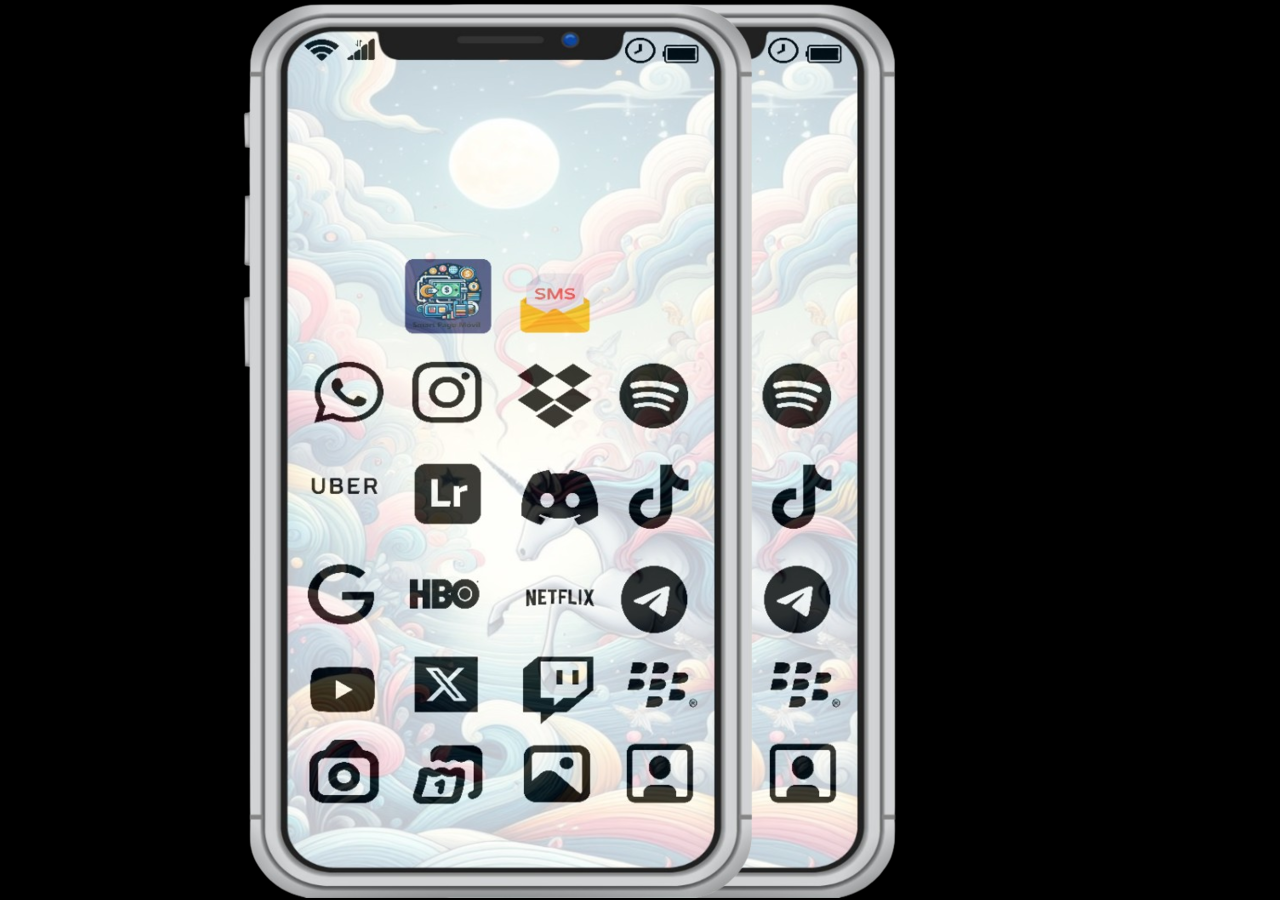
<file: Index.html>
<!DOCTYPE html>
<html>
<head>
    <meta charset = "utf-8">
    <meta http-equiv="X-UA-Compatible"content="IE=edge">
    <meta name = "viewport" content = "width=device-width,initial-scale=1.0">
    <title>Sistema Smart Pago Móvil</title>
    <link rel="icon" type="png" href="IMAGENES/APP1.png">
    <link rel="stylesheet" href="CSS/styles1.css">
</head>
<body>
  <section>
      <img src="IMAGENES/Telefono con fondo.png" alt="Celular" usemap="#home">
      <map name="home">
        <area shape="poly" coords="222,254,312,254,312,332,222,332" href="login.html" alt="Aplicación de pago móvil">
        <area shape="poly" coords="409,331,341,331,339,286,360,266,409,266" href="SMS.html" alt="Mensajeria de texto">
      </map>
  </section>
</body>
</html>
</file>
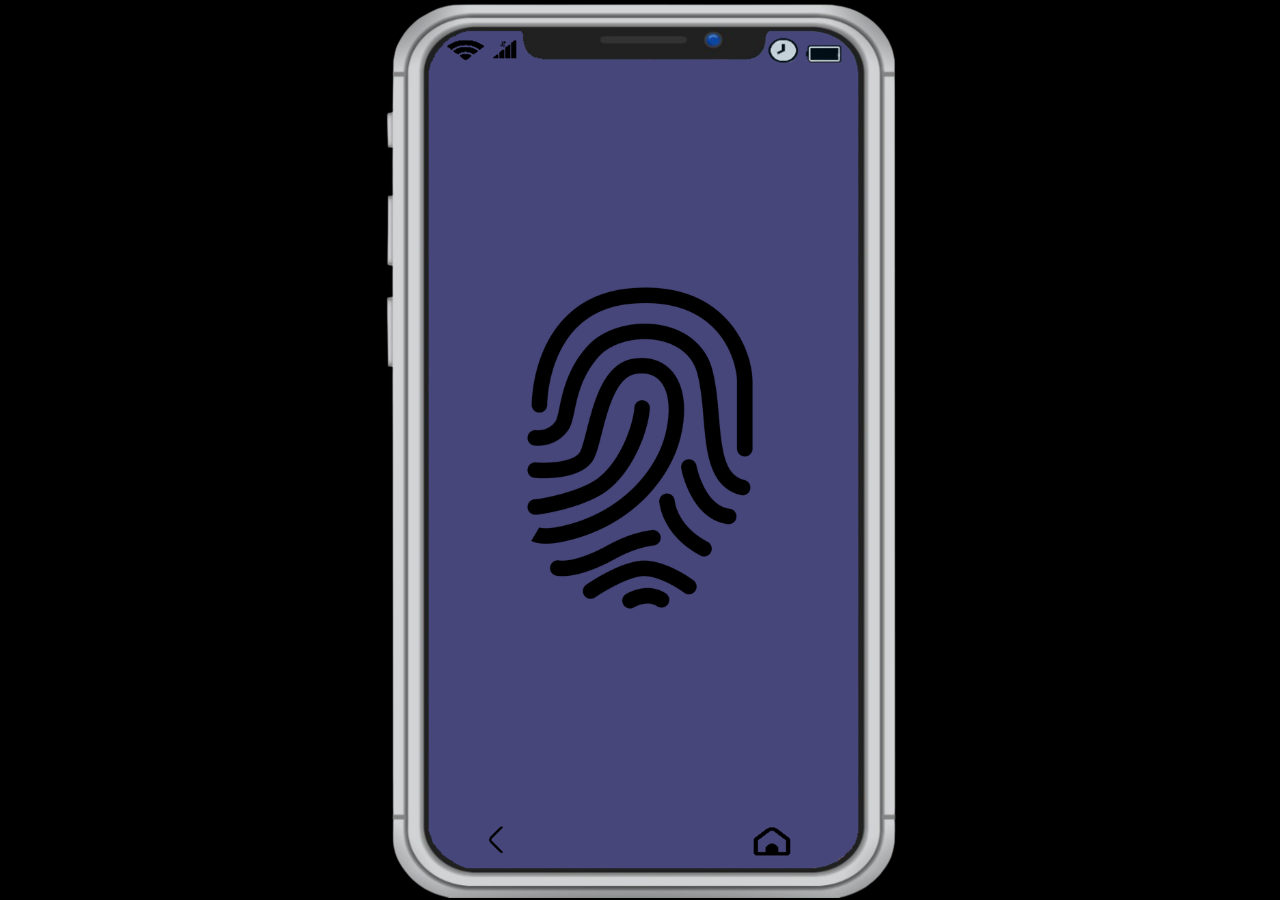
<file: biometrica.html>
<!DOCTYPE html>
<html lang="en">
<head>
    <meta charset="UTF-8">
    <meta name="viewport" content="width=device-width, initial-scale=1.0">
    <link rel="stylesheet" href="CSS/styles.css">
    <title>Escanear QR</title>
</head>
<body>
    <section>
       <a href="qrescaneado.html"> 
        <img src="IMAGENES/huelladigital.png" class="huella">
       </a>
    </section>
</body>
</html>
</file>
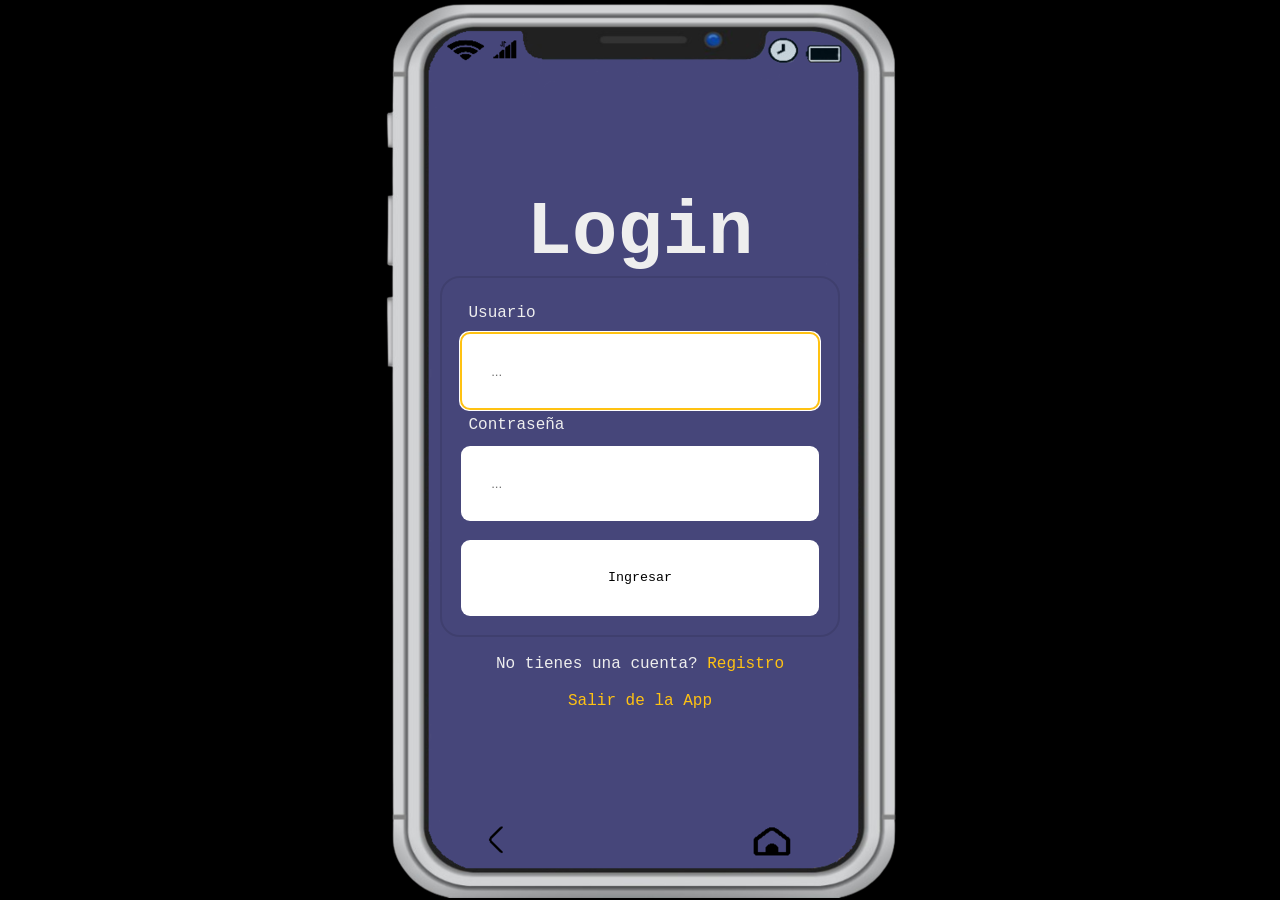
<file: comprobante.html>
<!DOCTYPE html>
<html lang="en">
<head>
    <meta charset="UTF-8">
    <meta name="viewport" content="width=device-width, initial-scale=1.0">
    <link rel="stylesheet" href="CSS/styles.css">
    <title>Comprobante</title>
</head>
<body>
    <section>
        <br>
        <p><a href="indexhome.html">Volver a Home</a></p> 
        <br>
        
        <button id="logout">Logout</button>
    </section>
    <script src="JAVASCRIPT/indexhome.js"></script>
</body>
</html>
</file>
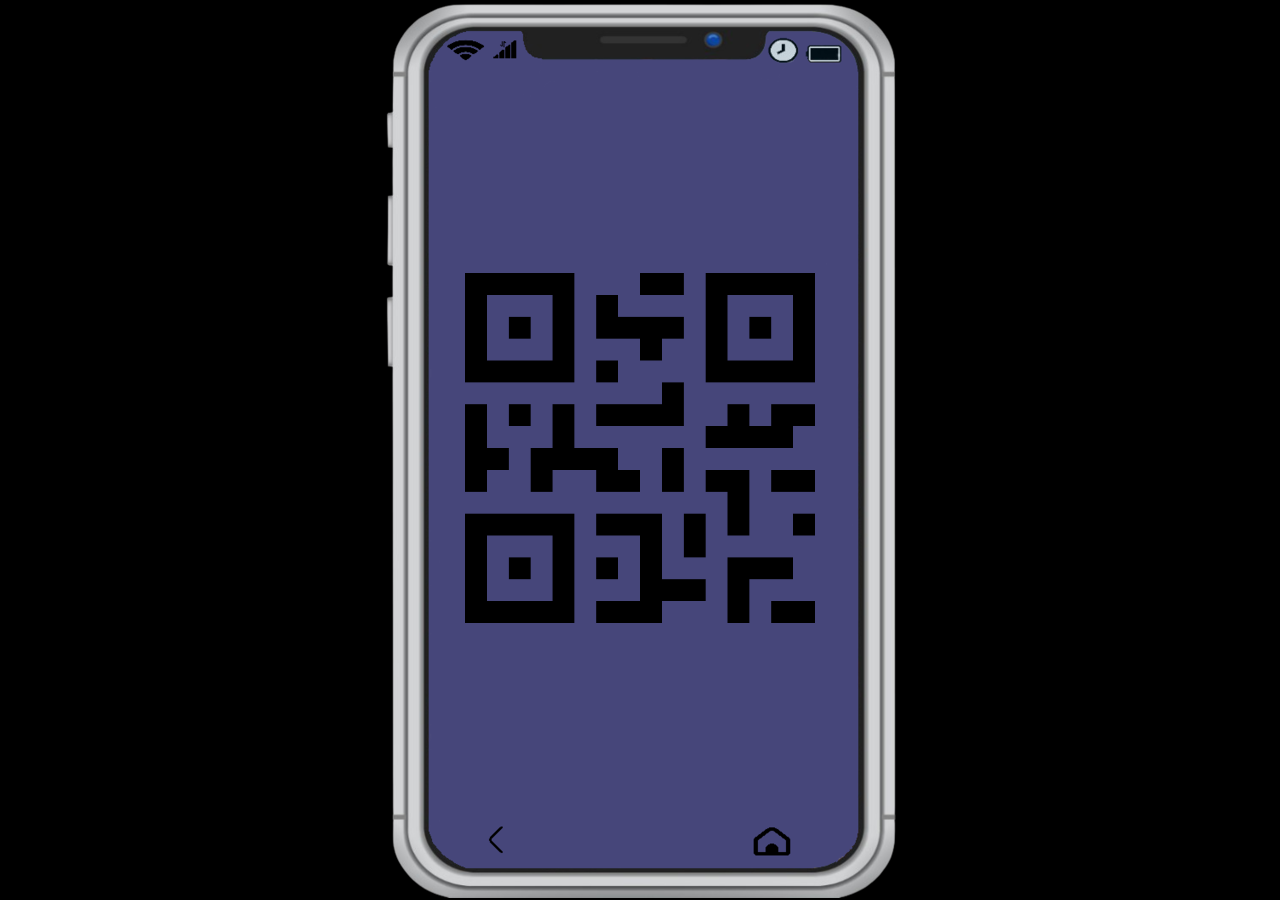
<file: escanearqr.html>
<!DOCTYPE html>
<html lang="en">
<head>
    <meta charset="UTF-8">
    <meta name="viewport" content="width=device-width, initial-scale=1.0">
    <link rel="stylesheet" href="CSS/styles.css">
    <title>Escanear QR</title>
</head>
<body>
    <section>
       <a href="qrescaneado.html"> 
        <img src="IMAGENES/codigo-qr1.png" class="qr">
       </a>
    </section>
</body>
</html>
</file>
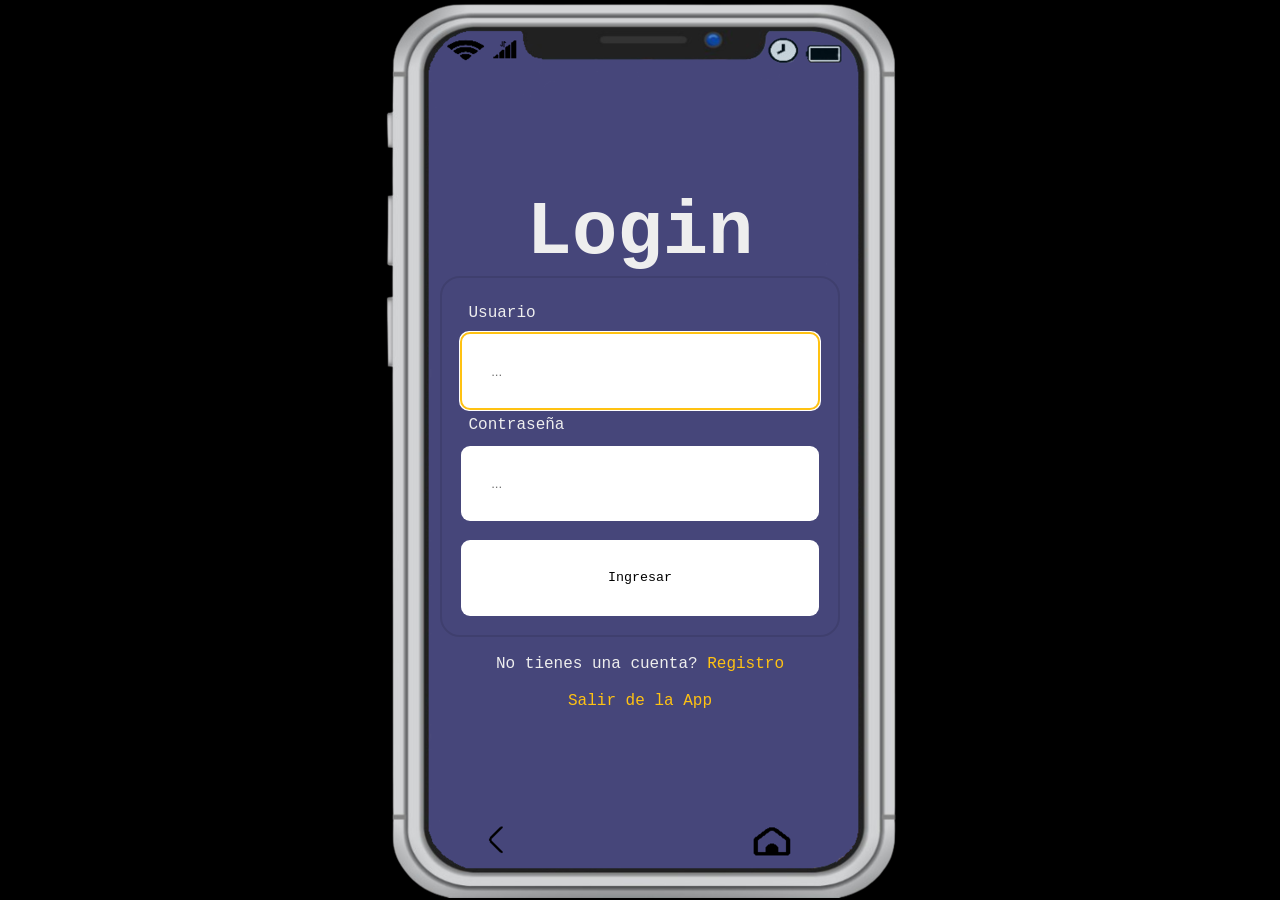
<file: indexhome.html>
<!DOCTYPE html>
<html lang="en">
<head>
    <meta charset="utf-8">
    <meta http-equiv="X-UA-Compatible"content="IE=edge">
    <meta name="viewport"contrent="width=device-width, initial-scale=1.0">
    <link rel="stylesheet" href="CSS/styles.css">
    <title>Home</title>
</head>
><body>
    <section>
        <h1>Home</h1>
        <button id="pagar">Pagar</button>
        <button id="logout">Logout</button>
    </section>
    <script src="JAVASCRIPT/indexhome.js"></script>
</body>
</html>
</file>
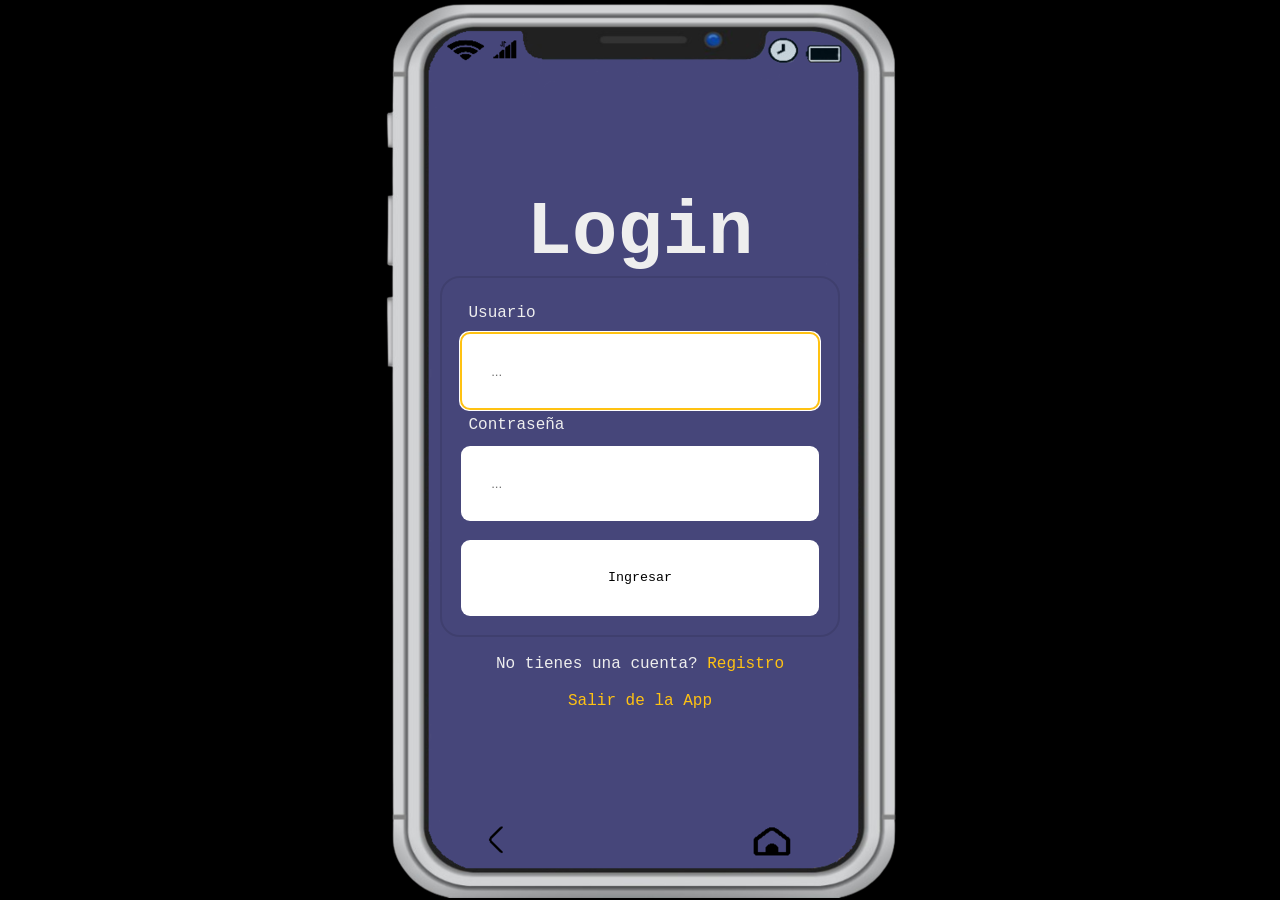
<file: login.html>
<!DOCTYPE html>
<html lang="en">
<head>
    <meta charset="UTF-8">
    <meta name="viewport" content="width=device-width, initial-scale=1.0">
    <link rel="icon" type="png" href="IMAGENES/APP1.png">
    <link rel="stylesheet" href="CSS/styles.css">
    <title>Login</title>
</head>
<body>  
    <section>
        <div>
            <h2>Login</h2>
            <form id="loginForm">
            <label>Usuario</label>
            <input type="text" placeholder="..."id="Usuario" required autofocus>
            <label>Contraseña</label>
            <input type="password" placeholder="..."id="password" required>
            <input type="submit" value="Ingresar">
            </form>
            <p>No tienes una cuenta? <a href="signup.html">Registro</a></p>
            <p><a href="Index.html">Salir de la App</a></p>
        </div>
    </section>
    <script src="JAVASCRIPT/login.js"></script>
</body>
</html>
</file>
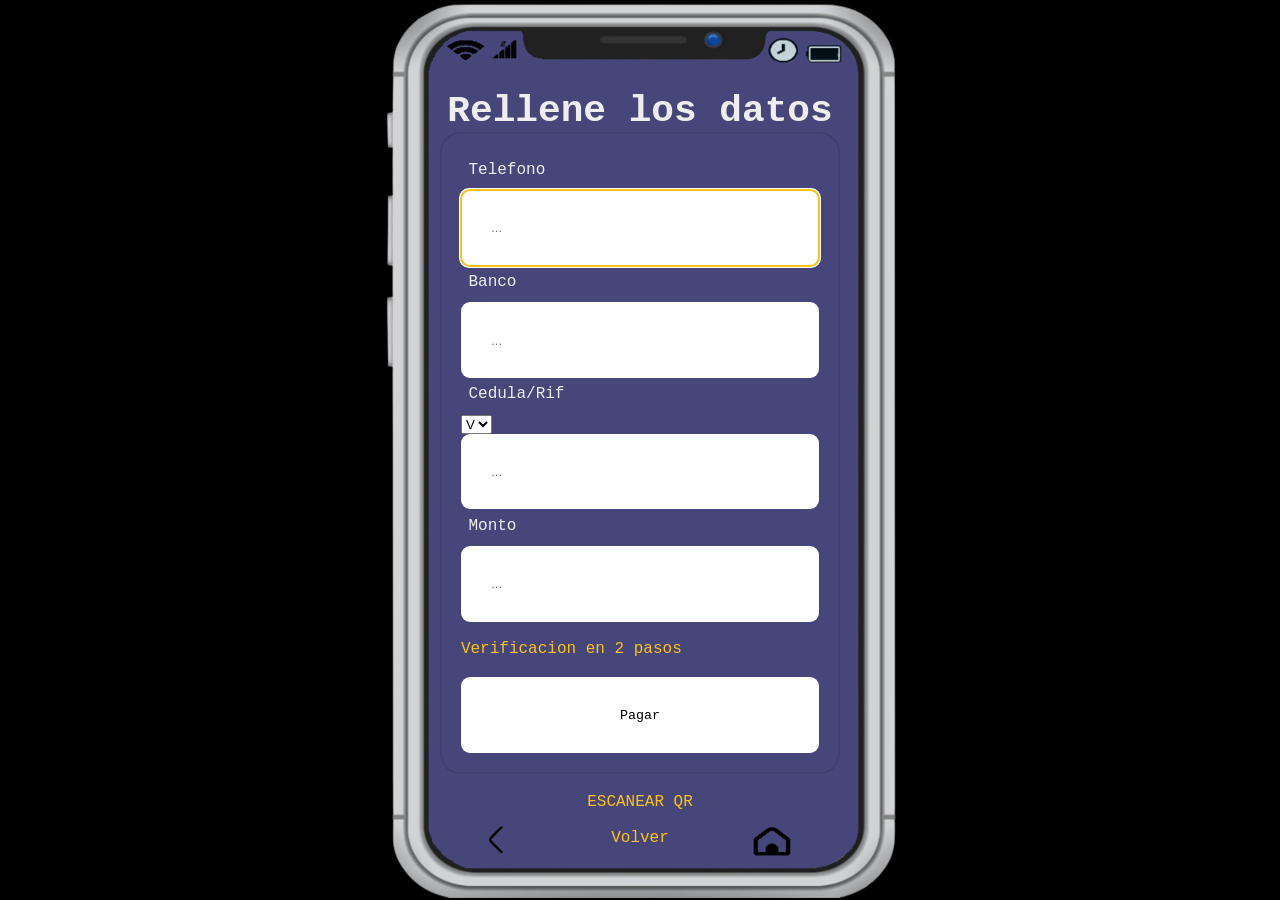
<file: pagarApp.html>
<!DOCTYPE html>
<html lang="en">
<head>
    <meta charset="UTF-8">
    <meta name="viewport" content="width=device-width, initial-scale=1.0">
    <link rel="stylesheet" href="CSS/styles.css">
    <title>PagarApp</title>
</head>
<body>
    <section>
        <h3>Rellene los datos</h3>
        <form id="pagarForm">
        <label>Telefono</label>
        <input type="text" placeholder="..."id="telefono" required autofocus>
        <label>Banco</label>
        <input type="text" placeholder="..."id="banco" required>
        <label>Cedula/Rif</label>
            <select>
                <option>V</option>
                <option>J</option>
            </select>
        <input type="text" placeholder="..."id="cedularif" required>
        <label>Monto</label>
        <input type="number" placeholder="..."id="monto" required>
        <p><a href="verificacion2pasos.html">Verificacion en 2 pasos</a></p>
        <input type="submit" value="Pagar">
        </form>
        <p><a href="escanearqr.html">ESCANEAR QR</a></p>
        <p><a href="indexhome.html">Volver</a></p>
    </section>
    <script src="JAVASCRIPT/pagarApp.js"></script>
</body>
</html>
</file>
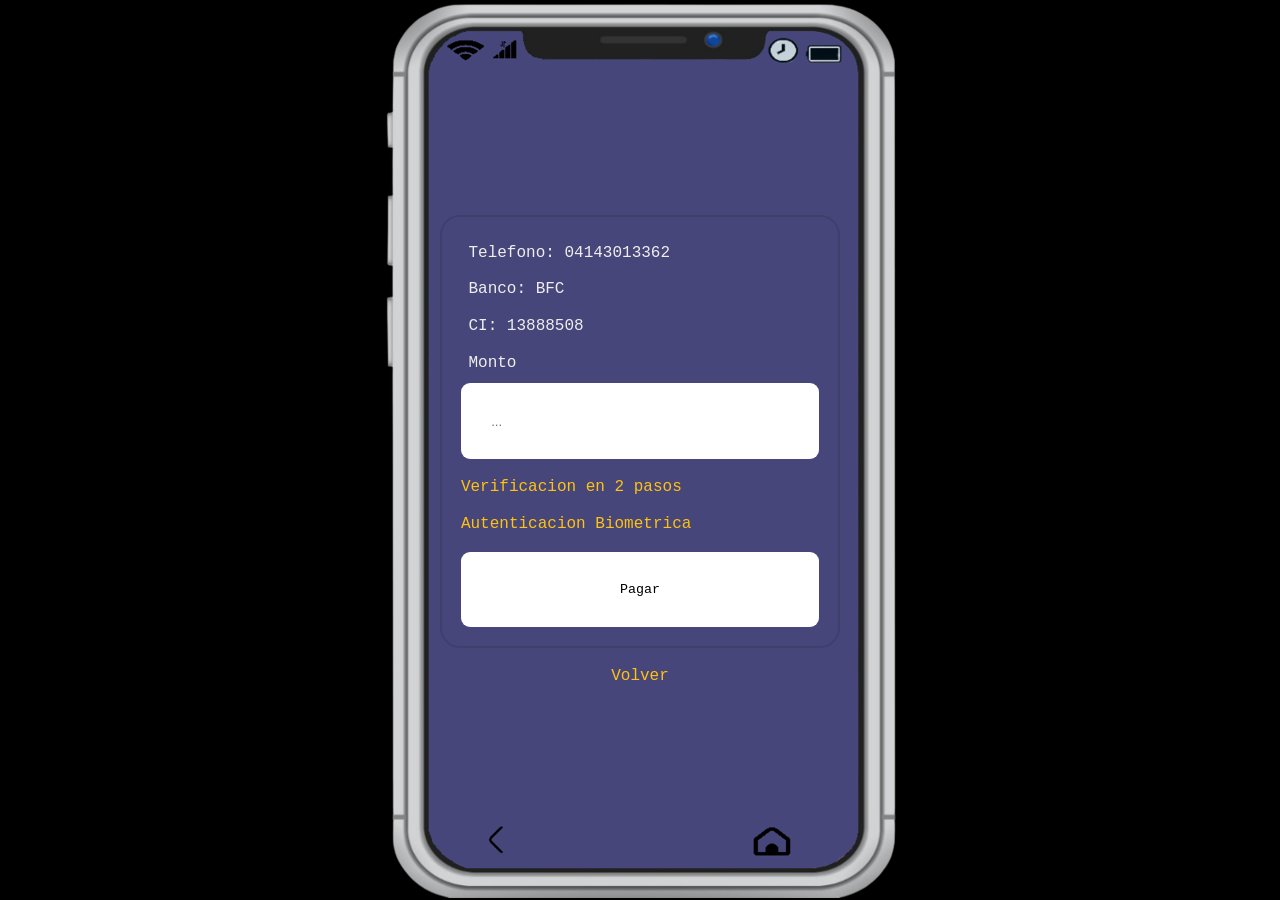
<file: qrescaneado.html>
<!DOCTYPE html>
<html lang="en">
<head>
    <meta charset="UTF-8">
    <meta name="viewport" content="width=device-width, initial-scale=1.0">
    <link rel="stylesheet" href="CSS/styles.css">
    <title>Qr escaneado</title>
</head>
<body>
    <section>
        <form id="pagarForm2">
        <label>Telefono: 04143013362 </label> 
        <label>Banco: BFC</label>
        <label>CI: 13888508</label>
        <label>Monto</label>
        <input type="numeric" placeholder="..."id="monto" required>
        <p><a href="verificacion2pasos.html">Verificacion en 2 pasos</a></p>
        <p><a href="biometrica.html">Autenticacion Biometrica</a></p>
        <input type="submit" value="Pagar">
        </form>
        <p><a href="pagarApp.html">Volver</a></p>
    </section>
    <script src="JAVASCRIPT/qrescaneado.js"></script>
</body>
</html>
</file>
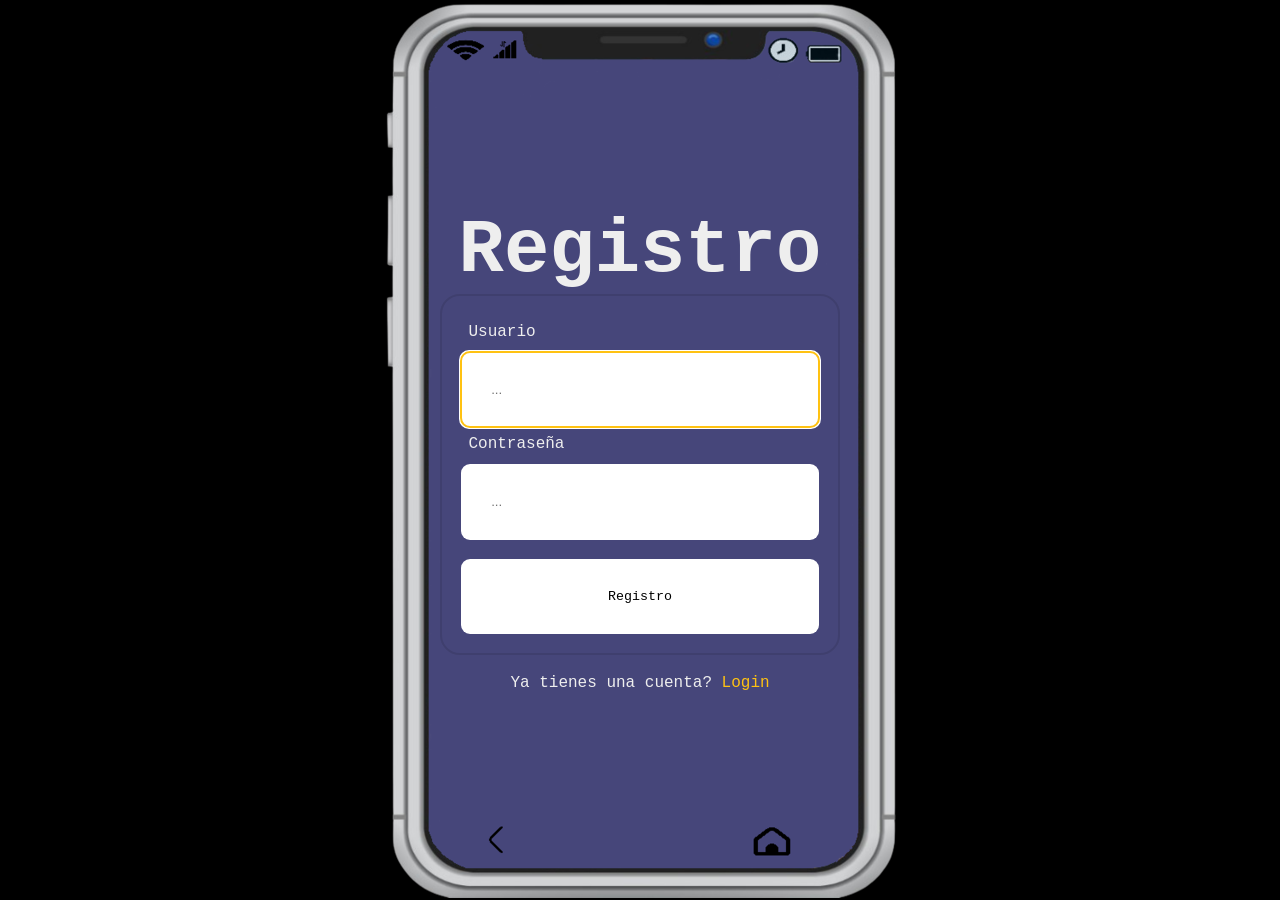
<file: signup.html>
<!DOCTYPE html>
<html lang="en">
<head>
    <meta charset="UTF-8">
    <meta name="viewport" content="width=device-width, initial-scale=1.0">
    <link rel="stylesheet" href="CSS/styles.css">
    <title>Registro</title>
</head>
<body>
    <section>
        <h2>Registro</h2>
        <form id="signupForm">
        <label>Usuario</label>
        <input type="text" placeholder="..."id="Usuario" required autofocus>
        <label>Contraseña</label>
        <input type="password" placeholder="..."id="password" required>
        <input type="submit" value="Registro">
        </form>
        <p>Ya tienes una cuenta? <a href="login.html">Login</a></p>
    </section>
    <script src="JAVASCRIPT/signup.js"></script>
</body>
</html>
</file>
<file: CSS/styles1.css>
* {
    margin:0;
    padding:0;
    box-sizing: border-box;
}

body {
    font-family: var(--font-mono);
    background-image: url("../IMAGENES/Telefono con fondo.png");
    background-repeat: no-repeat;
    background-position: center;
    background-color: rgb(0, 0, 0);
}
section{
    display: flex;
    flex-wrap: wrap; 
    height: 100vh;
    align-items: center;
    justify-content: center;
    flex-direction: column; 
    padding: 1cm;
}
</file>
<file: CSS/styles.css>
:root{
    --font-mono: ui-monospace, Menlo, Monaco, 'Cascadia Mono', 'Segoe UI Mono','Roboto Mono', 'Oxygen Mono', 'Ubuntu Monospace', 'Source Code Pro', 'Fira Mono', 
    'Droid Sans Mono', 'Courier New', monospace;
}

* {
    margin:0;
    padding:0;
    box-sizing: border-box;
}

body {
    font-family: var(--font-mono);
    background-image: url("../IMAGENES/Telefono AppPM.png");
    background-repeat: no-repeat;
    background-position: center;
    background-color: rgb(0, 0, 0);
}

section{
    display: flex;
    position: relative;
    flex-wrap: wrap; 
    height: 100vh;
    align-items: center;
    justify-content: center;
    flex-direction: column;
    padding: 0cm;
}
div{
    display: flex;
    position: absolute;
    flex-wrap: wrap; 
    height: 100vh;
    align-items: center;
    justify-content: center;
    flex-direction: column; 
    padding: 1cm;
}

section h1{
    font-size: 3cm;
    color: #eee;
}

section h2{
    text-align: center;
    width: 100%;
    margin-bottom: 0cm;
    font-size: 2.0cm;
    color: #eee;
}

section form{
    padding: 0.5cm;
    display: flex;
    flex-wrap: wrap; 
    max-width: 400px;
    border-radius: 20px;
    border: 2px solid rgba(0,0,0,.1);
}

section form label{
    width: 100%;
    padding: 0.2cm;
    margin-bottom: 0.1cm;
    color: #eee;
}

section form input{
    width: 100%;
    margin-bottom: 0cm;
    padding: 0.8cm;
    border-radius: 9px;
    border: none;
    outline-color: #FFC212;
    background-color: #ffffff;
}

section form input[type= 'submit']{
    margin-top: 0.5cm;
    background-color: #fff;
    color: black;
    font-family: var(--font-mono);
}

section form input[type='submit']:active{
    transform: scale(0.97);
}

section p{
    margin-top: 0.5cm;
    color: #eee;
}

section p a{
    text-decoration: none;
    color: #FFC212;
}

/* Home */

section button{
    background-color: #fff;
    color: black;
    font-family: var(--font-mono);
    border: none;
    padding: 0.5cm 1cm;
    border-radius: 9px ;
    margin-top: 0.5cm;
    font-size: 1cm;
}

/*Pagar APP*/

section h3{
    text-align: center;
    width: 100%;
    margin-top: 1cm;
    margin-bottom: 0cm;
    font-size: 1.0cm;
    color: #eee;
}

/*Verificacion en 2 pasos*/
section h4{
    text-align: center;
    width: 100%;
    margin-top: 0cm;
    margin-bottom: 0cm;
    font-size: 0.5cm;
    color: #eee;
}

section h6{ 
        text-align: center;
        width: 100%;
        margin-top: 0cm;
        margin-bottom: 0cm;
        font-size: 0.5cm;
        color: #eee;
}

/*QR*/
.qr {
    width: 350px;
    height: 350px;
/*transition-duration: 3s;
    opacity: 0%; */
}

.huella {
    width: 350px;
    height: 350px;
/*transition-duration: 3s;
    opacity: 0%; */
}
</file>
